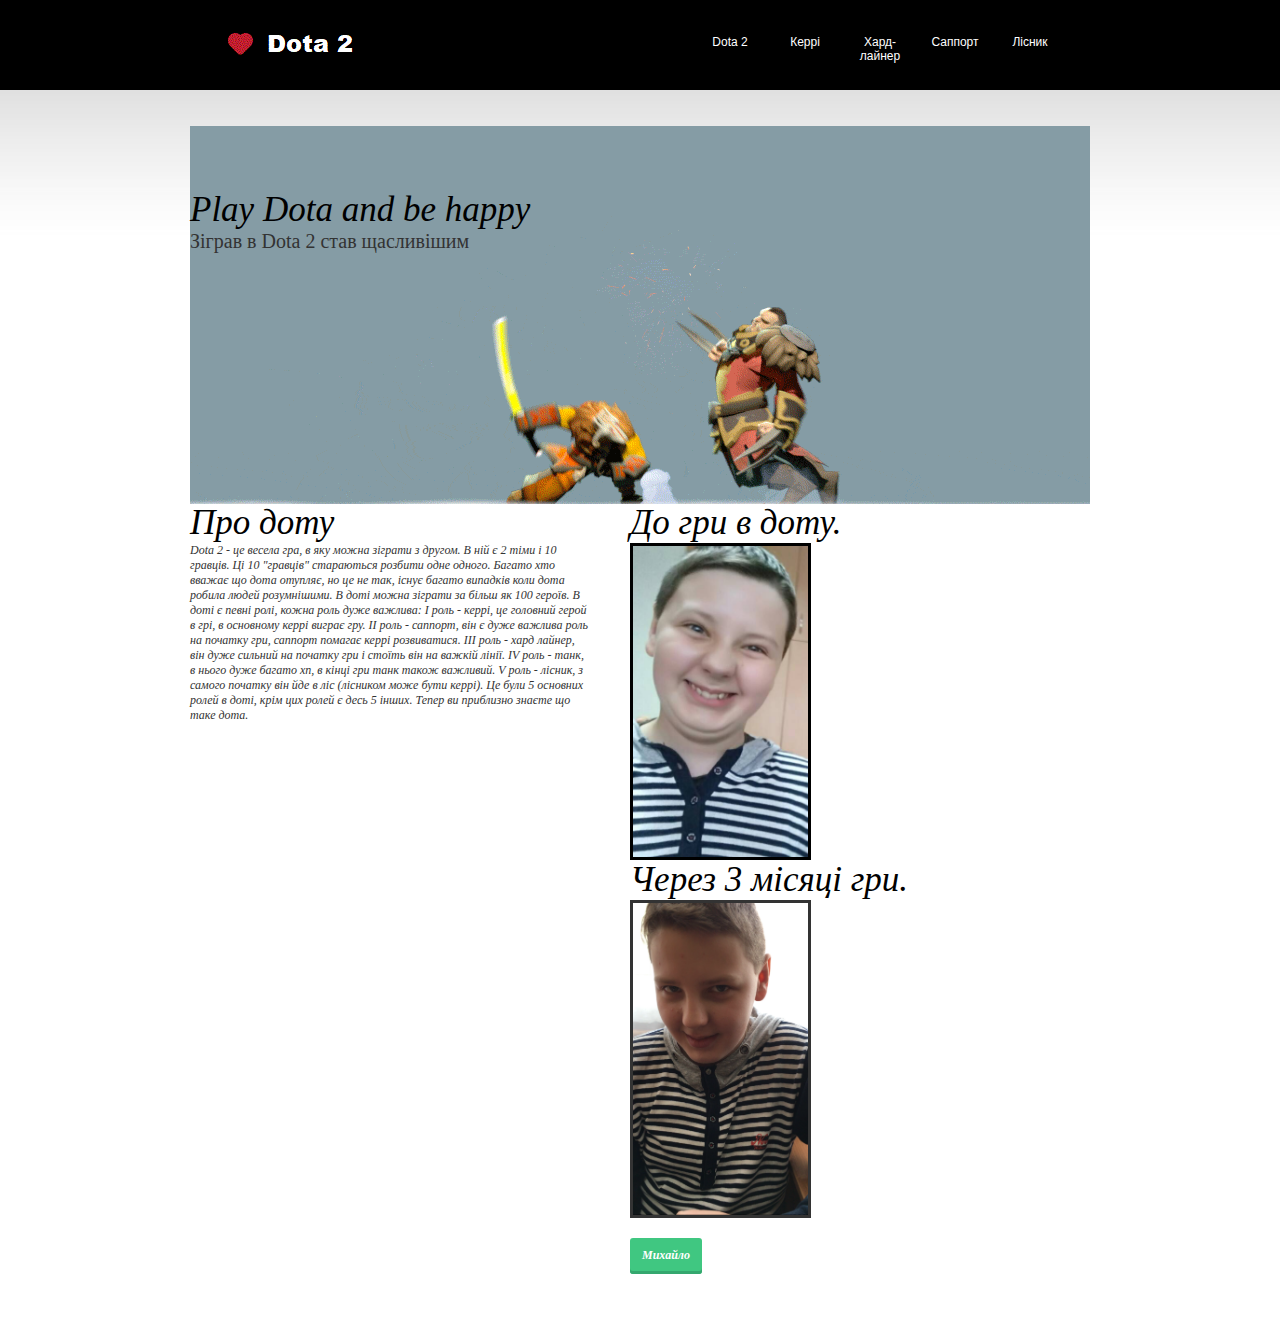
<file: index.html>
<!DOCTYPE html PUBLIC "-//W3C//DTD XHTML 1.0 Transitional//EN" "http://www.w3.org/TR/xhtml1/DTD/xhtml1-transitional.dtd">
<html xmlns="http://www.w3.org/1999/xhtml">
<head>
<meta http-equiv="Content-Type" content="text/html; charset=UTF-8" />
<title>Dota is Love</title>
<link href="css/stylesheet.css" rel="stylesheet" type="text/css" />
</head>

<body>

<div id="top_bar_black"> <div id="logo_container"> <a href="index.html"><div id="logo_image"> </div></a>  <div id="nav_block">
         <a href="dota2.html" class="kerri"><div class="nav_button">Dota 2 </a></div>
        <a href="kerri.html" class="kerri"><div class="nav_button">Керрі </a></div>
	    <a href="hardliner.html"><div class="nav_button"> Хард-лайнер</div></a>
		<a href="support.html"><div class="nav_button"> Саппорт</div></a>
		<a href="forest.html"><div class="nav_button"> Лісник </div></a>
	  </div>
</div> </div>
        <div id="content_container">
       	  <div id="header"> <div class="header_content_mainline"> Play Dota and be happy </div> <div id="header_content_tagline">Зіграв в Dota 2 став щасливішим   </div>
          
          
</div>
           
                 <div id="header_lower">  <div id="header_content_boxline">Про доту <div id="header_content_boxcontent">Dota 2 - це весела гра, в яку можна зіграти з другом. В ній є 2 тіми і 10 гравців. Ці 10 "гравців" стараються розбити одне одного. Багато хто вважає що дота отупляє, но це не так, існує багато випадків коли дота робила людей розумнішими. В доті можна зіграти за більш як 100 героїв. В доті є певні ролі, кожна роль дуже важлива: I роль - керрі, це головний герой в грі, в основному керрі виграє гру. II роль - саппорт, він є дуже важлива роль на початку гри, саппорт помагає керрі розвиватися. III роль - хард лайнер, він дуже сильний на початку гри і стоїть він на важкій лінії. IV роль - танк, в нього дуже багато хп, в кінці гри танк також важливий. V роль - лісник, з самого початку він йде в ліс (лісником може бути керрі). Це були 5 основних ролей в доті, крім цих ролей є десь 5 інших. Тепер ви приблизно знаєте що таке дота.

 </div></div> 
          </div><div id="header_lower">  
            <div id="header_content_boxline">До гри в доту.<br/><img src="images/img2.png" width="175px" border="3" alt="До гри в доту" title="До гри в доту"><br/>  Через 3 місяці гри.</div> 
          <div id="header_content_boxcontent"><img src="images/img1.png" width="175px" border="3" usemap="#Через 3 місяці гри" title="Через 3 місяці гри"><br/>
		  <br/>
		  <br/>
		 <div class="misha" title="Його інста"><a href="https://www.instagram.com/saraivolina/?hl=ru" class="button7">Михайло</a></div></br>
		 </br>
		 </br>
		 </br>

          </div>     
        </div>
        
        
        
<div id="main_container">
	<div id="header_lower"> 
	    <div id="header_content_lowerboxcontent">
        </div>
          </div>
          
          <div id="header_lower">  <div id="header_content_lowerline">
            <div id="header_content_lowerboxcontent"> </div> 
          </div>


</div> 
</div>
 <div id="copywriteblock"></div>


</body>
</html>
</file>
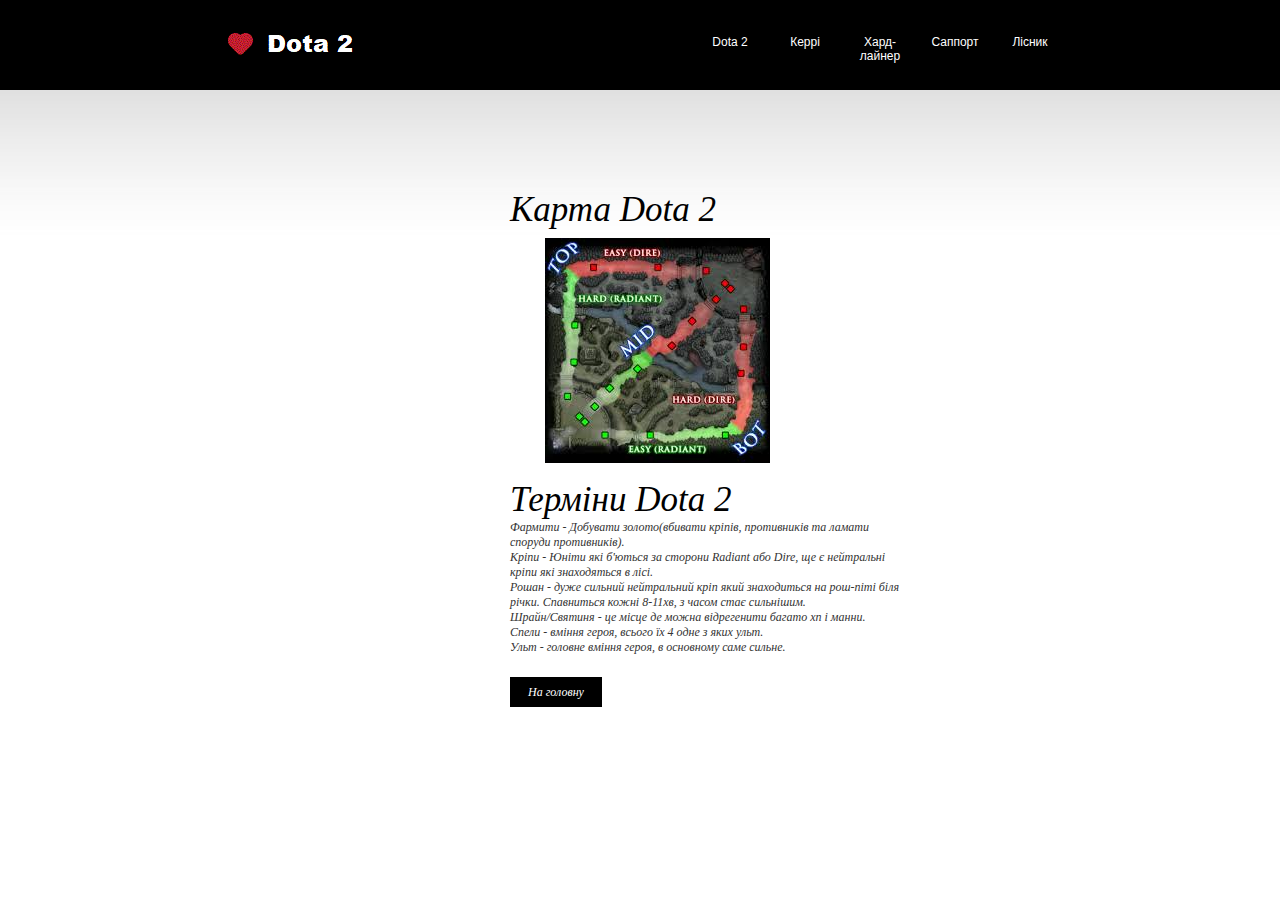
<file: dota2.html>
<!DOCTYPE html PUBLIC "-//W3C//DTD XHTML 1.0 Transitional//EN" "http://www.w3.org/TR/xhtml1/DTD/xhtml1-transitional.dtd">
<html xmlns="http://www.w3.org/1999/xhtml">
<head>
<meta http-equiv="Content-Type" content="text/html; charset=UTF-8" />
<title>Dota 2 Map</title>
<link href="css/stylesheet4.css" rel="stylesheet" type="text/css" />
</head>

<body>
<div id="top_bar_black"> <div id="logo_container"> <a href="index.html"><div id="logo_image"> </div></a>  <div id="nav_block">
         <div class="topbar"><a href="dota2.html" class="kerri"><div class="nav_button">Dota 2 </a></div>
        <a href="kerri.html" class="kerri"><div class="nav_button">Керрі </a></div>
	    <a href="hardliner.html"><div class="nav_button"> Хард-лайнер</div></a>
		<a href="support.html"><div class="nav_button"> Саппорт</div></a>
		<a href="forest.html"><div class="nav_button"> Лісник </div></a>
		</div>
	  </div>
</div> </div>
        <div id="content_container">
       	  <div id="header"> <div class="header_content_mainline"> Карта Dota 2 </div> <div id="header_content_tagline"></div>
          
          
</div>
           
                 <div id="header_lower"> <div id="header_content_boxline"> Терміни Dota 2 <div id="header_content_boxcontent">Фармити - Добувати золото(вбивати кріпів, противників та ламати споруди противників).<br/>
				 Кріпи - Юніти які б'ються за сторони Radiant або Dire, ще є нейтральні кріпи які знаходяться в лісі.<br/>
				 Рошан - дуже сильний нейтральний кріп який знаходиться на рош-піті біля річки. Спавниться кожні 8-11хв, з часом стає сильнішим.<br/>
				 Шрайн/Святиня - це місце де можна відрегенити багато хп і манни.<br/>
				 Спели - вміння героя, всього їх 4 одне з яких ульт.<br/>
				 Ульт - головне вміння героя, в основному саме сильне.<br/>
				 <br/>
				 <br/>
				 <div class="kerri1"><a href="index.html" class="knopka">На головну</a></div>
 </div></div> 

        
        
        
<div id="main_container">
	<div id="header_lower">  <div id="header_content_lowerline">Contact
	    <div id="header_content_lowerboxcontent">
        </div>
	</div> 
          </div>
          
          <div id="header_lower">  <div id="header_content_lowerline">
            <div id="header_content_lowerboxcontent"> </div> 
          </div>


</div> 
</div>
 <div id="copywriteblock"></div>

</body>
</html>
</file>
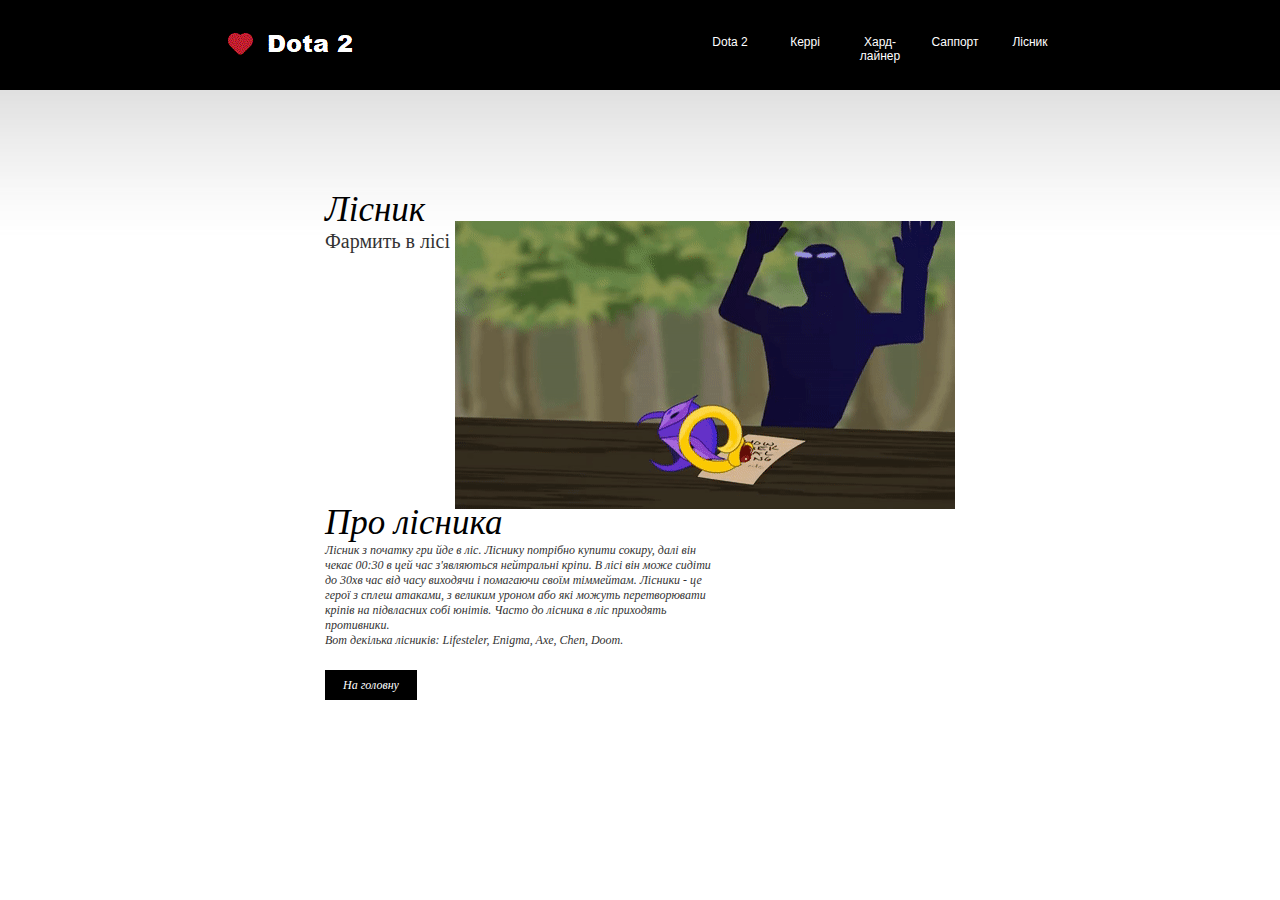
<file: forest.html>
<!DOCTYPE html PUBLIC "-//W3C//DTD XHTML 1.0 Transitional//EN" "http://www.w3.org/TR/xhtml1/DTD/xhtml1-transitional.dtd">
<html xmlns="http://www.w3.org/1999/xhtml">
<head>
<meta http-equiv="Content-Type" content="text/html; charset=UTF-8" />
<title>Forest</title>
<link href="css/stylesheet5.css" rel="stylesheet" type="text/css" />
</head>

<body>
<div id="top_bar_black"> <div id="logo_container"> <a href="index.html"><div id="logo_image"> </div></a>  <div id="nav_block">
         <div class="topbar"><a href="dota2.html" class="kerri"><div class="nav_button">Dota 2 </a></div>
        <a href="kerri.html" class="kerri"><div class="nav_button">Керрі </a></div>
	    <a href="hardliner.html"><div class="nav_button"> Хард-лайнер</div></a>
		<a href="support.html"><div class="nav_button"> Саппорт</div></a>
		<a href="forest.html"><div class="nav_button"> Лісник </div></a>
		</div>
	  </div>
</div> </div>
        <div id="content_container">
       	  <div id="header"> <div class="header_content_mainline"> Лісник </div> <div id="header_content_tagline">Фармить в лісі</div>
          
          
</div>
           
                 <div id="header_lower">  <div id="header_content_boxline">Про лісника <div id="header_content_boxcontent">Лісник з початку гри йде в ліс. Ліснику потрібно купити сокиру, далі він чекає 00:30 в цей час з'являються нейтральні кріпи. В лісі він може сидіти до 30хв час від часу виходячи і помагаючи своїм тіммейтам. Лісники - це герої з сплеш атаками, з великим уроном або які можуть перетворювати кріпів на підвласних собі юнітів. Часто до лісника в ліс приходять противники.<br/>
				 Вот декілька лісників: Lifesteler, Enigma, Axe, Chen, Doom. <br/>
				 <br/>
				 <br/>
				 <div class="kerri1"><a href="index.html" class="knopka">На головну</a></div>
 </div></div> 

        
        
        
<div id="main_container">
	<div id="header_lower">  <div id="header_content_lowerline">Contact
	    <div id="header_content_lowerboxcontent">
        </div>
	</div> 
          </div>
          
          <div id="header_lower">  <div id="header_content_lowerline">
            <div id="header_content_lowerboxcontent"> </div> 
          </div>


</div> 
</div>
 <div id="copywriteblock"></div>

</body>
</html>
</file>
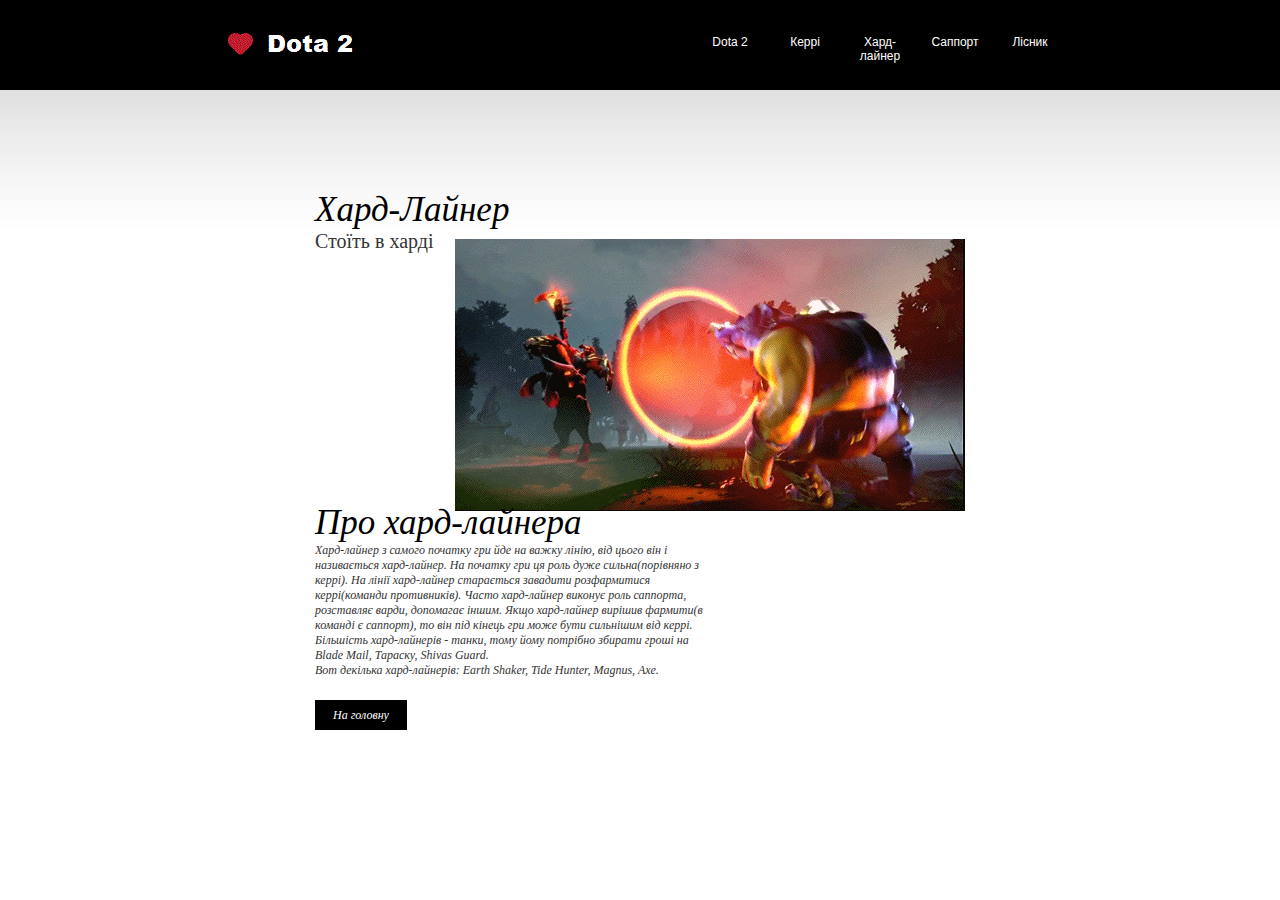
<file: hardliner.html>
<!DOCTYPE html PUBLIC "-//W3C//DTD XHTML 1.0 Transitional//EN" "http://www.w3.org/TR/xhtml1/DTD/xhtml1-transitional.dtd">
<html xmlns="http://www.w3.org/1999/xhtml">
<head>
<meta http-equiv="Content-Type" content="text/html; charset=UTF-8" />
<title>Hurd-Liner</title>
<link href="css/stylesheet3.css" rel="stylesheet" type="text/css" />
</head>

<body>
<div id="top_bar_black"> <div id="logo_container"> <a href="index.html"><div id="logo_image"> </div></a>  <div id="nav_block">
         <div class="topbar"><a href="dota2.html" class="kerri"><div class="nav_button">Dota 2 </a></div>
        <a href="kerri.html" class="kerri"><div class="nav_button">Керрі </a></div>
	    <a href="hardliner.html"><div class="nav_button"> Хард-лайнер</div></a>
		<a href="support.html"><div class="nav_button"> Саппорт</div></a>
		<a href="forest.html"><div class="nav_button"> Лісник </div></a>
		</div>
	  </div>
</div> </div>
        <div id="content_container">
       	  <div id="header"> <div class="header_content_mainline"> Хард-Лайнер</div> <div id="header_content_tagline">Стоїть в харді</div>
          
          
</div>
           
                 <div id="header_lower">  <div id="header_content_boxline">Про хард-лайнера <div id="header_content_boxcontent">Хард-лайнер з самого початку гри йде на важку лінію, від цього він і називається хард-лайнер. На початку гри ця роль дуже сильна(порівняно з керрі). На лінії хард-лайнер старається завадити розфармитися керрі(команди противників). Часто хард-лайнер виконує роль саппорта, розставляє варди, допомагає іншим. Якщо хард-лайнер вирішив фармити(в команді є саппорт), то він під кінець гри може бути сильнішим від керрі. Більшість хард-лайнерів - танки, тому йому потрібно збирати гроші на Blade Mail, Тараску, Shivas Guard.</br>
				 Вот декілька хард-лайнерів: Earth Shaker, Tide Hunter, Magnus, Axe.</br>
				 </br>
				 </br>
				
				<div class="kerri1"><a href="index.html" class="knopka">На головну</a></div>
 </div></div> 

        
        
        
<div id="main_container">

	<div id="header_lower">  <div id="header_content_lowerline">Contact
	    <div id="header_content_lowerboxcontent">
        </div>
	</div> 
          </div>
          
          <div id="header_lower">  <div id="header_content_lowerline">
            <div id="header_content_lowerboxcontent"> </div> 
          </div>


</div> 
</div>
 <div id="copywriteblock"></div>

</body>
</html>
</file>
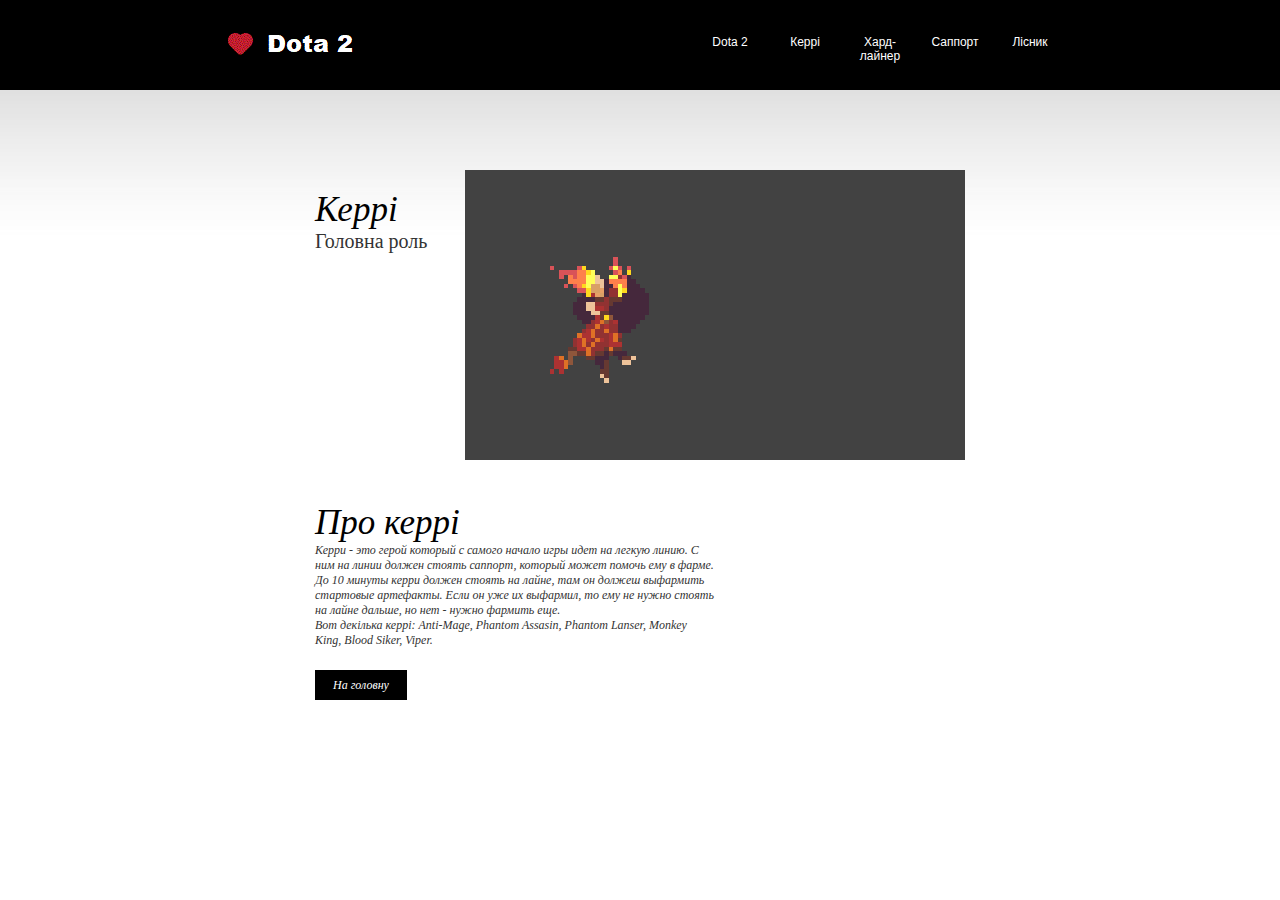
<file: kerri.html>
<!DOCTYPE html PUBLIC "-//W3C//DTD XHTML 1.0 Transitional//EN" "http://www.w3.org/TR/xhtml1/DTD/xhtml1-transitional.dtd">
<html xmlns="http://www.w3.org/1999/xhtml">
<head>
<meta http-equiv="Content-Type" content="text/html; charset=UTF-8" />
<title>Kerri</title>
<link href="css/stylesheet1.css" rel="stylesheet" type="text/css" />
</head>

<body>
<div id="top_bar_black"> <div id="logo_container"> <a href="index.html"><div id="logo_image"> </div></a>  <div id="nav_block">
         <div class="topbar"><a href="dota2.html" class="kerri"><div class="nav_button">Dota 2 </a></div>
        <a href="kerri.html" class="kerri"><div class="nav_button">Керрі </a></div>
	    <a href="hardliner.html"><div class="nav_button"> Хард-лайнер</div></a>
		<a href="support.html"><div class="nav_button"> Саппорт</div></a>
		<a href="forest.html"><div class="nav_button"> Лісник </div></a>
		</div>
	  </div>
</div> </div>
        <div id="content_container">
       	  <div id="header"> <div class="header_content_mainline"> Керрі </div> <div id="header_content_tagline">Головна роль</div>
          
          
</div>
           
                 <div id="header_lower">  <div id="header_content_boxline">Про керрі <div id="header_content_boxcontent">Керри - это герой который с самого начало игры идет на легкую линию. С ним на линии должен стоять саппорт, который может помочь ему в фарме. До 10 минуты керри должен стоять на лайне, там он должеш выфармить стартовые артефакты. Если он уже их выфармил, то ему не нужно стоять на лайне дальше, но нет - нужно фармить еще.<br/>
				 Вот декілька керрі: Anti-Mage, Phantom Assasin, Phantom Lanser, Monkey King, Blood Siker, Viper.<br/>
				 <br/>
				 <br/>
				 <div class="kerri1"><a href="index.html" class="knopka">На головну</a></div>
 </div></div> 

        
        
        
<div id="main_container">
	<div id="header_lower">  <div id="header_content_lowerline">Contact
	    <div id="header_content_lowerboxcontent">
        </div>
	</div> 
          </div>
          
          <div id="header_lower">  <div id="header_content_lowerline">
            <div id="header_content_lowerboxcontent"> </div> 
          </div>


</div> 
</div>
 <div id="copywriteblock"></div>

</body>
</html>
</file>
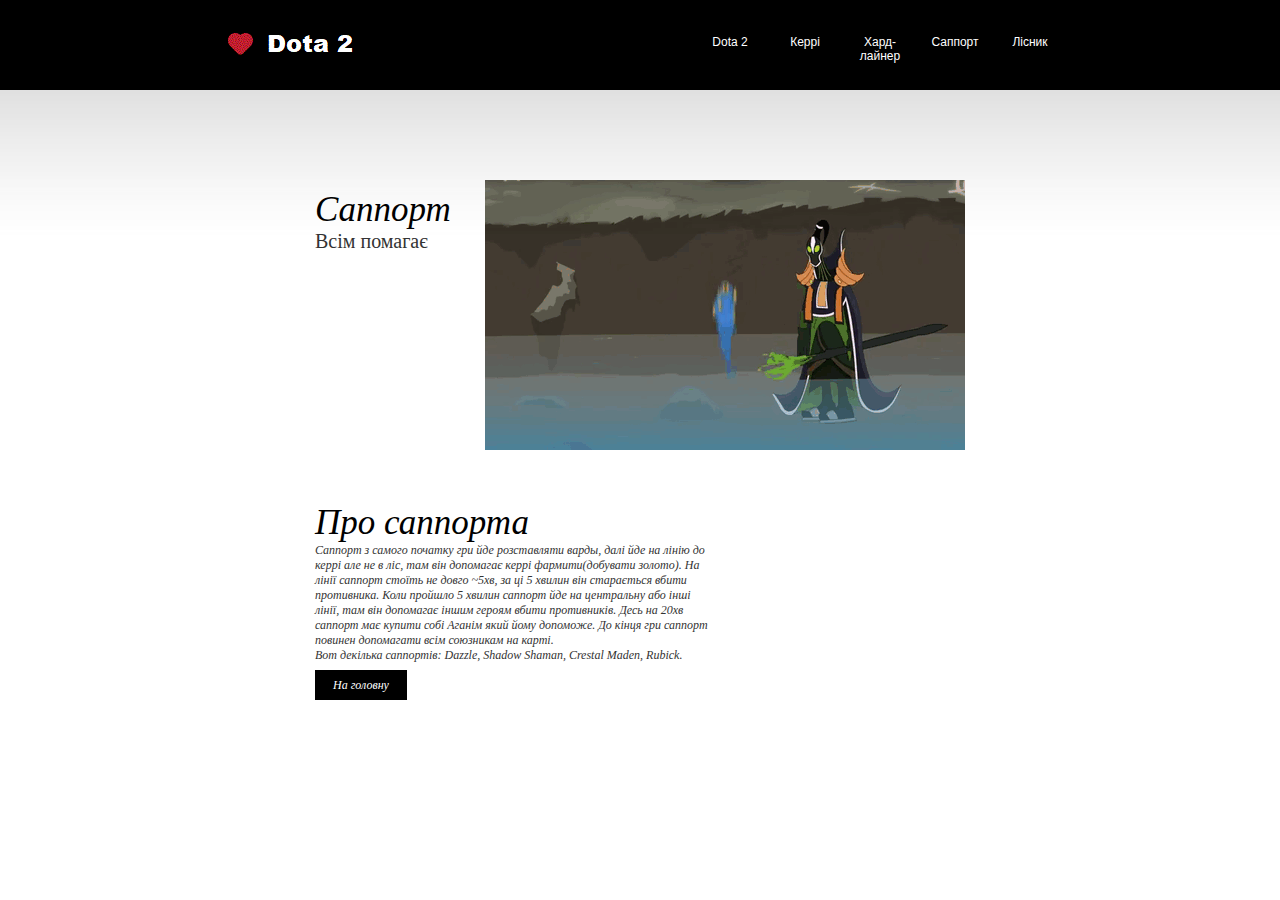
<file: support.html>
<!DOCTYPE html PUBLIC "-//W3C//DTD XHTML 1.0 Transitional//EN" "http://www.w3.org/TR/xhtml1/DTD/xhtml1-transitional.dtd">
<html xmlns="http://www.w3.org/1999/xhtml">
<head>
<meta http-equiv="Content-Type" content="text/html; charset=UTF-8" />
<title>Support</title>
<link href="css/stylesheet2.css" rel="stylesheet" type="text/css" />
</head>

<body>
<div id="top_bar_black"> <div id="logo_container"> <a href="index.html"><div id="logo_image"> </div></a>  <div id="nav_block">
         <div class="topbar"><a href="dota2.html" class="kerri"><div class="nav_button">Dota 2 </a></div>
        <a href="kerri.html" class="kerri"><div class="nav_button">Керрі </a></div>
	    <a href="hardliner.html"><div class="nav_button"> Хард-лайнер</div></a>
		<a href="support.html"><div class="nav_button"> Саппорт</div></a>
		<a href="forest.html"><div class="nav_button"> Лісник </div></a>
		</div>
	  </div>
</div> </div>
        <div id="content_container">
       	  <div id="header"> <div class="header_content_mainline"> Саппорт </div> <div id="header_content_tagline">Всім помагає</div>
          
          
</div>
           
                 <div id="header_lower">  <div id="header_content_boxline">Про саппорта <div id="header_content_boxcontent">Саппорт з самого початку гри йде розставляти варды, далі йде на лінію до керрі але не в ліс, там він допомагає керрі фармити(добувати золото). На лінії саппорт стоїть не довго ~5хв, за ці 5 хвилин він старається вбити противника. Коли пройшло 5 хвилин саппорт йде на центральну або інші лінії, там він допомагає іншим героям вбити противників. Десь на 20хв саппорт має купити собі Аганім який йому допоможе. До кінця гри саппорт повинен допомагати всім союзникам на карті.  <br/>
				 Вот декілька саппортів: Dazzle, Shadow Shaman, Crestal Maden, Rubick.<br/>
				 <br/>
				 <div class="kerri1"><a href="index.html" class="knopka">На головну</a></div>
 </div></div> 

        
        
        
<div id="main_container">
	<div id="header_lower">  <div id="header_content_lowerline">Contact
	    <div id="header_content_lowerboxcontent">
        </div>
	</div> 
          </div>
          
          <div id="header_lower">  <div id="header_content_lowerline">
            <div id="header_content_lowerboxcontent"> </div> 
          </div>


</div> 
</div>
 <div id="copywriteblock"></div>

</body>
</html>
</file>
<file: css/stylesheet.css>
@charset "UTF-8";
/* This CSS File was created by www.pixelateddesign.co.uk */
/* This is free if you have purchased this templete please contact us useign the email */
/* info@pixelateddesign.co.uk along with the amount you payed for your website */

/* This file remains property of www.pixelateddesign.co.uk however this is free to use for personal use */

body {
	margin:0px;
	padding:0px;
	background-attachment: scroll;
	background-image: url(../images/background.jpg);
	background-repeat: repeat-x;
	background-position: left top;
}

#content_container {
	margin-left:auto;
	margin-right:auto;
	width:900px;
	height:450px;
	background-attachment: scroll;
	background-image: url(../images/gif2.gif);
	background-repeat: no-repeat;
	background-position: right center;
}

#logo_container {
	height:90px;
	width:900px;
	margin-left:auto;
	margin-right:auto;
}

#main_container {
	height:90px;
	width:900px;
	margin-left:auto;
	margin-right:auto;
}

#logo_image {
	width:255px;
	height:75px;
	margin-left:10px;
	margin-top:15px;
	float:left;
	background-image: url(../images/logo.gif);
}

#top_bar_black {
	width:100%;
	height:90px;
	background-color:#000000;
}

#nav_block {
	width: 400px;
	height:90px;
	float:right;
}

.nav_button {
	width: 70px; /*This number you can edit when you need to add more with to fit your text inside the button */
	color:#FFFFFF;
	font-family:Verdana, Arial, Helvetica, sans-serif;
	font-size:12px;
	margin-left:5px;
	margin-top:35px;
	text-align:center;
	float:left;
}

.nav_button:link {
	text-decoration:none;
}

.nav_button:hover {
	text-decoration:none;
	background-color:#333333;
}

#header {
	width:500px;
	margin-top:100px;
	margin-bottom:250px;
	float: left;
}

.header_content_mainline {
	font-size:35px;
	color:#000000;
	width:500px;
	height:px;
	font-style: italic;
}

#header_content_boxline {
	font-size:35px;
	color:#000000;
	width:400px;
	font-style: italic;
}

#header_content_lowerline {
	font-size:35px;
	color:#FFFFFF;
	width:400px;
	font-style: italic;
}

#header_content_boxcontent {
	font-size:12px;
	color:#333333;
	width:400px;
	font-style: italic;
}

#header_content_lowerboxcontent {
	font-size:12px;
	color:#CCCCCC;
	width:400px;
}

#header_content_tagline {
	font-size:20px;
	color:#333333;
	width:500px;
}

#header_lower {
	width:400px;
	float:left;
	margin-right:40px;
}

/*Warning removing this means you must pay for this templete if you remove this you will be located and this will result in payment being required*/

#copywriteblock {
	margin-left:auto;
	margin-right:auto;
	width: 900px;
	color:#333333;
	font-size:10px;
	margin-top:10px;
	text-align:right;
	text-decoration:none;
	margin-bottom:10px;
}

#misha{
	color:green;
	font-family:Arial;
}



.kerri{
	color: white;
	
}

.mishaa{
  color: #fff; /* цвет текста */
  text-decoration: none; /* убирать подчёркивание у ссылок */
  user-select: none; /* убирать выделение текста */
  background: rgb(212,75,56); /* фон кнопки */
  padding: .7em 1.5em; /* отступ от текста */
  outline: none; /* убирать контур в Mozilla */
} 

a.button7 {
  font-weight: 700;
  color: white;
  text-decoration: none;
  padding: .8em 1em calc(.8em + 3px);
  border-radius: 3px;
  background: rgb(64,199,129);
  box-shadow: 0 -3px rgb(53,167,110) inset;
  transition: 0.2s;
} 
a.button7:hover { background: rgb(53, 167, 110); }
a.button7:active {
  background: rgb(33,147,90);
  box-shadow: 0 3px rgb(33,147,90) inset;
}

a{
text-decoration: none;	
}
</file>
<file: css/stylesheet4.css>
@charset "UTF-8";
/* This CSS File was created by www.pixelateddesign.co.uk */
/* This is free if you have purchased this templete please contact us useign the email */
/* info@pixelateddesign.co.uk along with the amount you payed for your website */

/* This file remains property of www.pixelateddesign.co.uk however this is free to use for personal use */

body {
	margin:0px;
	padding:0px;
	background-attachment: scroll;
	background-image: url(../images/background.jpg);
	background-repeat: repeat-x;
	background-position: left top;
}

#content_container {
	margin-left:auto;
	margin-right:auto;
	width:260px;
	height:520px;
	background-attachment: scroll;
	background-image: url(../images/dota1.jpg);
	background-repeat: no-repeat;
	background-position: right center;
}

#logo_container {
	height:90px;
	width:900px;
	margin-left:auto;
	margin-right:auto;
}

#main_container {
	height:90px;
	width:900px;
	margin-left:auto;
	margin-right:auto;
}

#logo_image {
	width:255px;
	height:75px;
	margin-left:10px;
	margin-top:15px;
	float:left;
	background-image: url(../images/logo.gif);
}

#top_bar_black {
	width:100%;
	height:90px;
	background-color:#000000;
}

#nav_block {
	width: 400px;
	height:90px;
	float:right;
}

.nav_button {
	width: 70px; /*This number you can edit when you need to add more with to fit your text inside the button */
	color:#FFFFFF;
	font-family:Verdana, Arial, Helvetica, sans-serif;
	font-size:12px;
	margin-left:5px;
	margin-top:35px;
	text-align:center;
	float:left;
}

.nav_button:link {
	text-decoration:none;
}

.nav_button:hover {
	text-decoration:none;
	background-color:#333333;
}

#header {
	width:500px;
	margin-top:100px;
	margin-bottom:250px;
	float: left;
}

.header_content_mainline {
	font-size:35px;
	color:#000000;
	width:500px;
	height:px;
	font-style: italic;
}

#header_content_boxline {
	font-size:35px;
	color:#000000;
	width:400px;
	font-style: italic;
}

#header_content_lowerline {
	font-size:35px;
	color:#FFFFFF;
	width:400px;
	font-style: italic;
}

#header_content_boxcontent {
	font-size:12px;
	color:#333333;
	width:400px;
	font-style: italic;
}

#header_content_lowerboxcontent {
	font-size:12px;
	color:#CCCCCC;
	width:400px;
}

#header_content_tagline {
	font-size:20px;
	color:#333333;
	width:500px;
}

#header_lower {
	width:400px;
	float:left;
	margin-right:40px;
}

/*Warning removing this means you must pay for this templete if you remove this you will be located and this will result in payment being required*/

#copywriteblock {
	margin-left:auto;
	margin-right:auto;
	width: 900px;
	color:#333333;
	font-size:10px;
	margin-top:10px;
	text-align:right;
	text-decoration:none;
	margin-bottom:10px;
}

#misha{
	color:green;
	font-family:Arial;
}

a.knopka{
  color: #fff; /* цвет текста */
  text-decoration: none; /* убирать подчёркивание у ссылок */
  user-select: none; /* убирать выделение текста */
  background: rgb(0,0,0); /* фон кнопки */
  padding: .7em 1.5em; /* отступ от текста */
  outline: none; /* убирать контур в Mozilla */
  text-align:center;
} 
a.knopka:hover { background: rgb(100, 100, 100); } /* при наведении курсора мышки */
a.knopka:active { background: rgb(128, 128, 128); } /* при нажатии */

a{
	color:white;
	text-decoration: none;
	
}
</file>
<file: css/stylesheet5.css>
@charset "UTF-8";
/* This CSS File was created by www.pixelateddesign.co.uk */
/* This is free if you have purchased this templete please contact us useign the email */
/* info@pixelateddesign.co.uk along with the amount you payed for your website */

/* This file remains property of www.pixelateddesign.co.uk however this is free to use for personal use */

body {
	margin:0px;
	padding:0px;
	background-attachment: scroll;
	background-image: url(../images/background.jpg);
	background-repeat: repeat-x;
	background-position: left top;
}

#content_container {
	margin-left:auto;
	margin-right:auto;
	width:630px;
	height:550px;
	background-attachment: scroll;
	background-image: url(../images/forest1.gif);
	background-repeat: no-repeat;
	background-position: right center;
}

#logo_container {
	height:90px;
	width:900px;
	margin-left:auto;
	margin-right:auto;
}

#main_container {
	height:90px;
	width:900px;
	margin-left:auto;
	margin-right:auto;
}

#logo_image {
	width:255px;
	height:75px;
	margin-left:10px;
	margin-top:15px;
	float:left;
	background-image: url(../images/logo.gif);
}

#top_bar_black {
	width:100%;
	height:90px;
	background-color:#000000;
}

#nav_block {
	width: 400px;
	height:90px;
	float:right;
}

.nav_button {
	width: 70px; /*This number you can edit when you need to add more with to fit your text inside the button */
	color:#FFFFFF;
	font-family:Verdana, Arial, Helvetica, sans-serif;
	font-size:12px;
	margin-left:5px;
	margin-top:35px;
	text-align:center;
	float:left;
}

.nav_button:link {
	text-decoration:none;
}

.nav_button:hover {
	text-decoration:none;
	background-color:#333333;
}

#header {
	width:500px;
	margin-top:100px;
	margin-bottom:250px;
	float: left;
}

.header_content_mainline {
	font-size:35px;
	color:#000000;
	width:500px;
	height:px;
	font-style: italic;
}

#header_content_boxline {
	font-size:35px;
	color:#000000;
	width:400px;
	font-style: italic;
}

#header_content_lowerline {
	font-size:35px;
	color:#FFFFFF;
	width:400px;
	font-style: italic;
}

#header_content_boxcontent {
	font-size:12px;
	color:#333333;
	width:400px;
	font-style: italic;
}

#header_content_lowerboxcontent {
	font-size:12px;
	color:#CCCCCC;
	width:400px;
}

#header_content_tagline {
	font-size:20px;
	color:#333333;
	width:500px;
}

#header_lower {
	width:400px;
	float:left;
	margin-right:40px;
}

/*Warning removing this means you must pay for this templete if you remove this you will be located and this will result in payment being required*/

#copywriteblock {
	margin-left:auto;
	margin-right:auto;
	width: 900px;
	color:#333333;
	font-size:10px;
	margin-top:10px;
	text-align:right;
	text-decoration:none;
	margin-bottom:10px;
}

#misha{
	color:green;
	font-family:Arial;
}

a.knopka{
  color: #fff; /* цвет текста */
  text-decoration: none; /* убирать подчёркивание у ссылок */
  user-select: none; /* убирать выделение текста */
  background: rgb(0,0,0); /* фон кнопки */
  padding: .7em 1.5em; /* отступ от текста */
  outline: none; /* убирать контур в Mozilla */
  text-align:center;
} 
a.knopka:hover { background: rgb(100, 100, 100); } /* при наведении курсора мышки */
a.knopka:active { background: rgb(128, 128, 128); } /* при нажатии */

a{
	color:white;
	text-decoration: none;
	
}
</file>
<file: css/stylesheet3.css>
@charset "UTF-8";
/* This CSS File was created by www.pixelateddesign.co.uk */
/* This is free if you have purchased this templete please contact us useign the email */
/* info@pixelateddesign.co.uk along with the amount you payed for your website */

/* This file remains property of www.pixelateddesign.co.uk however this is free to use for personal use */

body {
	margin:0px;
	padding:0px;
	background-attachment: scroll;
	background-image: url(../images/background.jpg);
	background-repeat: repeat-x;
	background-position: left top;
}

#content_container {
	margin-left:auto;
	margin-right:auto;
	width:650px;
	height:570px;
	background-attachment: scroll;
	background-image: url(../images/hurdliner2.gif);
	background-repeat: no-repeat;
	background-position: right center;
}

#logo_container {
	height:90px;
	width:900px;
	margin-left:auto;
	margin-right:auto;
}

#main_container {
	height:90px;
	width:900px;
	margin-left:auto;
	margin-right:auto;
}

#logo_image {
	width:255px;
	height:75px;
	margin-left:10px;
	margin-top:15px;
	float:left;
	background-image: url(../images/logo.gif);
}

#top_bar_black {
	width:100%;
	height:90px;
	background-color:#000000;
}

#nav_block {
	width: 400px;
	height:90px;
	float:right;
}

.nav_button {
	width: 70px; /*This number you can edit when you need to add more with to fit your text inside the button */
	color:#FFFFFF;
	font-family:Verdana, Arial, Helvetica, sans-serif;
	font-size:12px;
	margin-left:5px;
	margin-top:35px;
	text-align:center;
	float:left;
}

.nav_button:link {
	text-decoration:none;
}

.nav_button:hover {
	text-decoration:none;
	background-color:#333333;
}

#header {
	width:500px;
	margin-top:100px;
	margin-bottom:250px;
	float: left;
}

.header_content_mainline {
	font-size:35px;
	color:#000000;
	width:500px;
	height:px;
	font-style: italic;
}

#header_content_boxline {
	font-size:35px;
	color:#000000;
	width:400px;
	font-style: italic;
}

#header_content_lowerline {
	font-size:35px;
	color:#FFFFFF;
	width:400px;
	font-style: italic;
}

#header_content_boxcontent {
	font-size:12px;
	color:#333333;
	width:400px;
	font-style: italic;
}

#header_content_lowerboxcontent {
	font-size:12px;
	color:#CCCCCC;
	width:400px;
}

#header_content_tagline {
	font-size:20px;
	color:#333333;
	width:500px;
}

#header_lower {
	width:400px;
	float:left;
	margin-right:40px;
}

/*Warning removing this means you must pay for this templete if you remove this you will be located and this will result in payment being required*/

#copywriteblock {
	margin-left:auto;
	margin-right:auto;
	width: 900px;
	color:#333333;
	font-size:10px;
	margin-top:10px;
	text-align:right;
	text-decoration:none;
	margin-bottom:10px;
}

#misha{
	color:green;
	font-family:Arial;
}

a.knopka{
  color: #fff; /* цвет текста */
  text-decoration: none; /* убирать подчёркивание у ссылок */
  user-select: none; /* убирать выделение текста */
  background: rgb(0,0,0); /* фон кнопки */
  padding: .7em 1.5em; /* отступ от текста */
  outline: none; /* убирать контур в Mozilla */
  text-align:center;
}

a.knopka:hover { background: rgb(100, 100, 100); } /* при наведении курсора мышки */
a.knopka:active { background: rgb(128, 128, 128); } /* при нажатии */

a{
	color:white;
	text-decoration: none;
	
}
</file>
<file: css/stylesheet1.css>
@charset "UTF-8";
/* This CSS File was created by www.pixelateddesign.co.uk */
/* This is free if you have purchased this templete please contact us useign the email */
/* info@pixelateddesign.co.uk along with the amount you payed for your website */

/* This file remains property of www.pixelateddesign.co.uk however this is free to use for personal use */

body {
	margin:0px;
	padding:0px;
	background-attachment: scroll;
	background-image: url(../images/background.jpg);
	background-repeat: repeat-x;
	background-position: left top;
}

#content_container {
	margin-left:auto;
	margin-right:auto;
	width:650px;
	height:450px;
	background-attachment: scroll;
	background-image: url(../images/logo1.gif);
	background-repeat: no-repeat;
	background-position: right center;
}

#logo_container {
	height:90px;
	width:900px;
	margin-left:auto;
	margin-right:auto;
}

#main_container {
	height:90px;
	width:900px;
	margin-left:auto;
	margin-right:auto;
}

#logo_image {
	width:255px;
	height:75px;
	margin-left:10px;
	margin-top:15px;
	float:left;
	background-image: url(../images/logo.gif);
}

#top_bar_black {
	width:100%;
	height:90px;
	background-color:#000000;
}

#nav_block {
	width: 400px;
	height:90px;
	float:right;
}

.nav_button {
	width: 70px; /*This number you can edit when you need to add more with to fit your text inside the button */
	color:#FFFFFF;
	font-family:Verdana, Arial, Helvetica, sans-serif;
	font-size:12px;
	margin-left:5px;
	margin-top:35px;
	text-align:center;
	float:left;
}

.nav_button:link {
	text-decoration:none;
}

.nav_button:hover {
	text-decoration:none;
	background-color:#333333;
}

#header {
	width:500px;
	margin-top:100px;
	margin-bottom:250px;
	float: left;
}

.header_content_mainline {
	font-size:35px;
	color:#000000;
	width:500px;
	height:px;
	font-style: italic;
}

#header_content_boxline {
	font-size:35px;
	color:#000000;
	width:400px;
	font-style: italic;
}

#header_content_lowerline {
	font-size:35px;
	color:#FFFFFF;
	width:400px;
	font-style: italic;
}

#header_content_boxcontent {
	font-size:12px;
	color:#333333;
	width:400px;
	font-style: italic;
}

#header_content_lowerboxcontent {
	font-size:12px;
	color:#CCCCCC;
	width:400px;
}

#header_content_tagline {
	font-size:20px;
	color:#333333;
	width:500px;
}

#header_lower {
	width:400px;
	float:left;
	margin-right:40px;
}

/*Warning removing this means you must pay for this templete if you remove this you will be located and this will result in payment being required*/

#copywriteblock {
	margin-left:auto;
	margin-right:auto;
	width: 900px;
	color:#333333;
	font-size:10px;
	margin-top:10px;
	text-align:right;
	text-decoration:none;
	margin-bottom:10px;
}

#misha{
	color:green;
	font-family:Arial;
}

a.knopka{
  color: #fff; /* цвет текста */
  text-decoration: none; /* убирать подчёркивание у ссылок */
  user-select: none; /* убирать выделение текста */
  background: rgb(0,0,0); /* фон кнопки */
  padding: .7em 1.5em; /* отступ от текста */
  outline: none; /* убирать контур в Mozilla */
  text-align:center;
} 
a.knopka:hover { background: rgb(100, 100, 100); } /* при наведении курсора мышки */
a.knopka:active { background: rgb(128, 128, 128); } /* при нажатии */


a{
	color:white;
	text-decoration: none;
	
}
</file>
<file: css/stylesheet2.css>
@charset "UTF-8";
/* This CSS File was created by www.pixelateddesign.co.uk */
/* This is free if you have purchased this templete please contact us useign the email */
/* info@pixelateddesign.co.uk along with the amount you payed for your website */

/* This file remains property of www.pixelateddesign.co.uk however this is free to use for personal use */

body {
	margin:0px;
	padding:0px;
	background-attachment: scroll;
	background-image: url(../images/background.jpg);
	background-repeat: repeat-x;
	background-position: left top;
}

#content_container {
	margin-left:auto;
	margin-right:auto;
	width:650px;
	height:450px;
	background-attachment: scroll;
	background-image: url(../images/support.gif);
	background-repeat: no-repeat;
	background-position: right center;
}

#logo_container {
	height:90px;
	width:900px;
	margin-left:auto;
	margin-right:auto;
}

#main_container {
	height:90px;
	width:900px;
	margin-left:auto;
	margin-right:auto;
}

#logo_image {
	width:255px;
	height:75px;
	margin-left:10px;
	margin-top:15px;
	float:left;
	background-image: url(../images/logo.gif);
}

#top_bar_black {
	width:100%;
	height:90px;
	background-color:#000000;
}

#nav_block {
	width: 400px;
	height:90px;
	float:right;
}

.nav_button {
	width: 70px; /*This number you can edit when you need to add more with to fit your text inside the button */
	color:#FFFFFF;
	font-family:Verdana, Arial, Helvetica, sans-serif;
	font-size:12px;
	margin-left:5px;
	margin-top:35px;
	text-align:center;
	float:left;
}

.nav_button:link {
	text-decoration:none;
}

.nav_button:hover {
	text-decoration:none;
	background-color:#333333;
}

#header {
	width:500px;
	margin-top:100px;
	margin-bottom:250px;
	float: left;
}

.header_content_mainline {
	font-size:35px;
	color:#000000;
	width:500px;
	height:px;
	font-style: italic;
}

#header_content_boxline {
	font-size:35px;
	color:#000000;
	width:400px;
	font-style: italic;
}

#header_content_lowerline {
	font-size:35px;
	color:#FFFFFF;
	width:400px;
	font-style: italic;
}

#header_content_boxcontent {
	font-size:12px;
	color:#333333;
	width:400px;
	font-style: italic;
}

#header_content_lowerboxcontent {
	font-size:12px;
	color:#CCCCCC;
	width:400px;
}

#header_content_tagline {
	font-size:20px;
	color:#333333;
	width:500px;
}

#header_lower {
	width:400px;
	float:left;
	margin-right:40px;
}

/*Warning removing this means you must pay for this templete if you remove this you will be located and this will result in payment being required*/

#copywriteblock {
	margin-left:auto;
	margin-right:auto;
	width: 900px;
	color:#333333;
	font-size:10px;
	margin-top:10px;
	text-align:right;
	text-decoration:none;
	margin-bottom:10px;
}

#misha{
	color:green;
	font-family:Arial;
}

a.knopka{
  color: #fff; /* цвет текста */
  text-decoration: none; /* убирать подчёркивание у ссылок */
  user-select: none; /* убирать выделение текста */
  background: rgb(0,0,0); /* фон кнопки */
  padding: .7em 1.5em; /* отступ от текста */
  outline: none; /* убирать контур в Mozilla */
  text-align:center;
}

a.knopka:hover { background: rgb(100, 100, 100); } /* при наведении курсора мышки */
a.knopka:active { background: rgb(128, 128, 128); } /* при нажатии */	

a{
	color:white;
	text-decoration: none;
	
}
</file>
